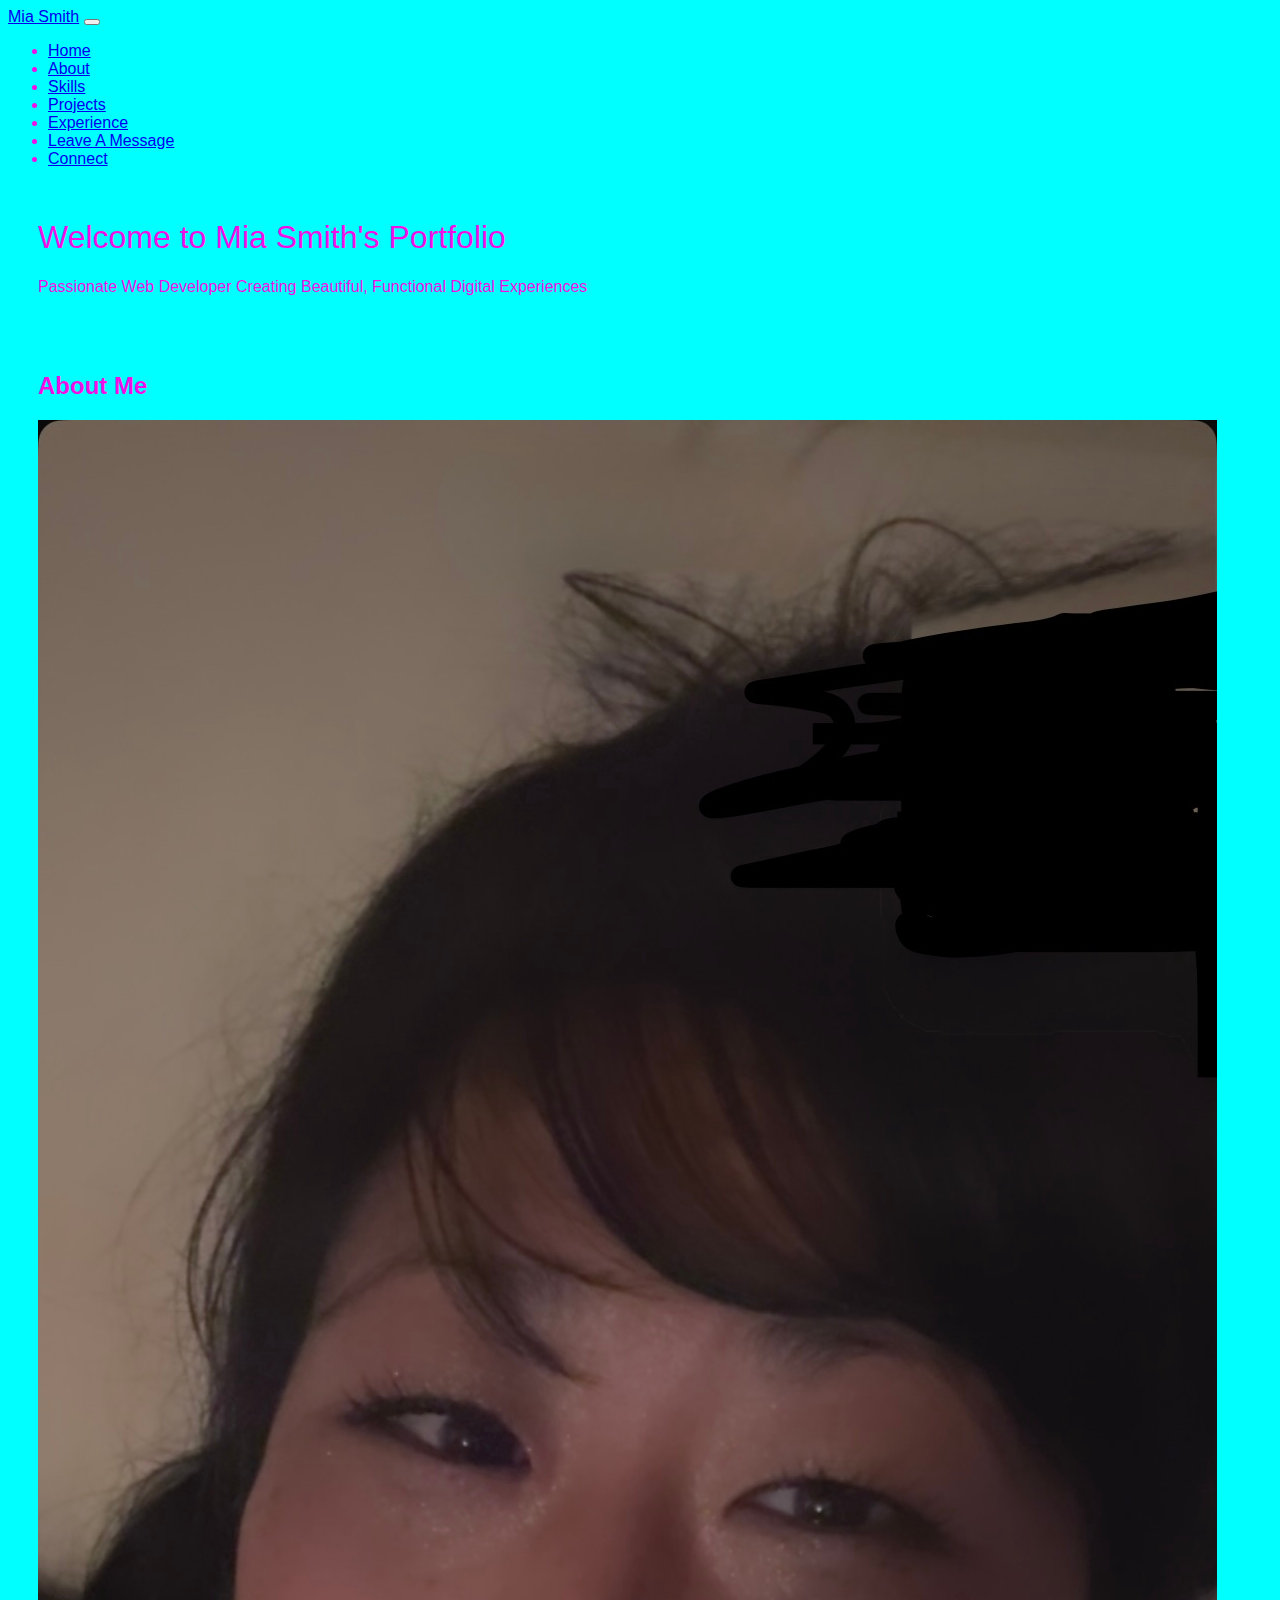
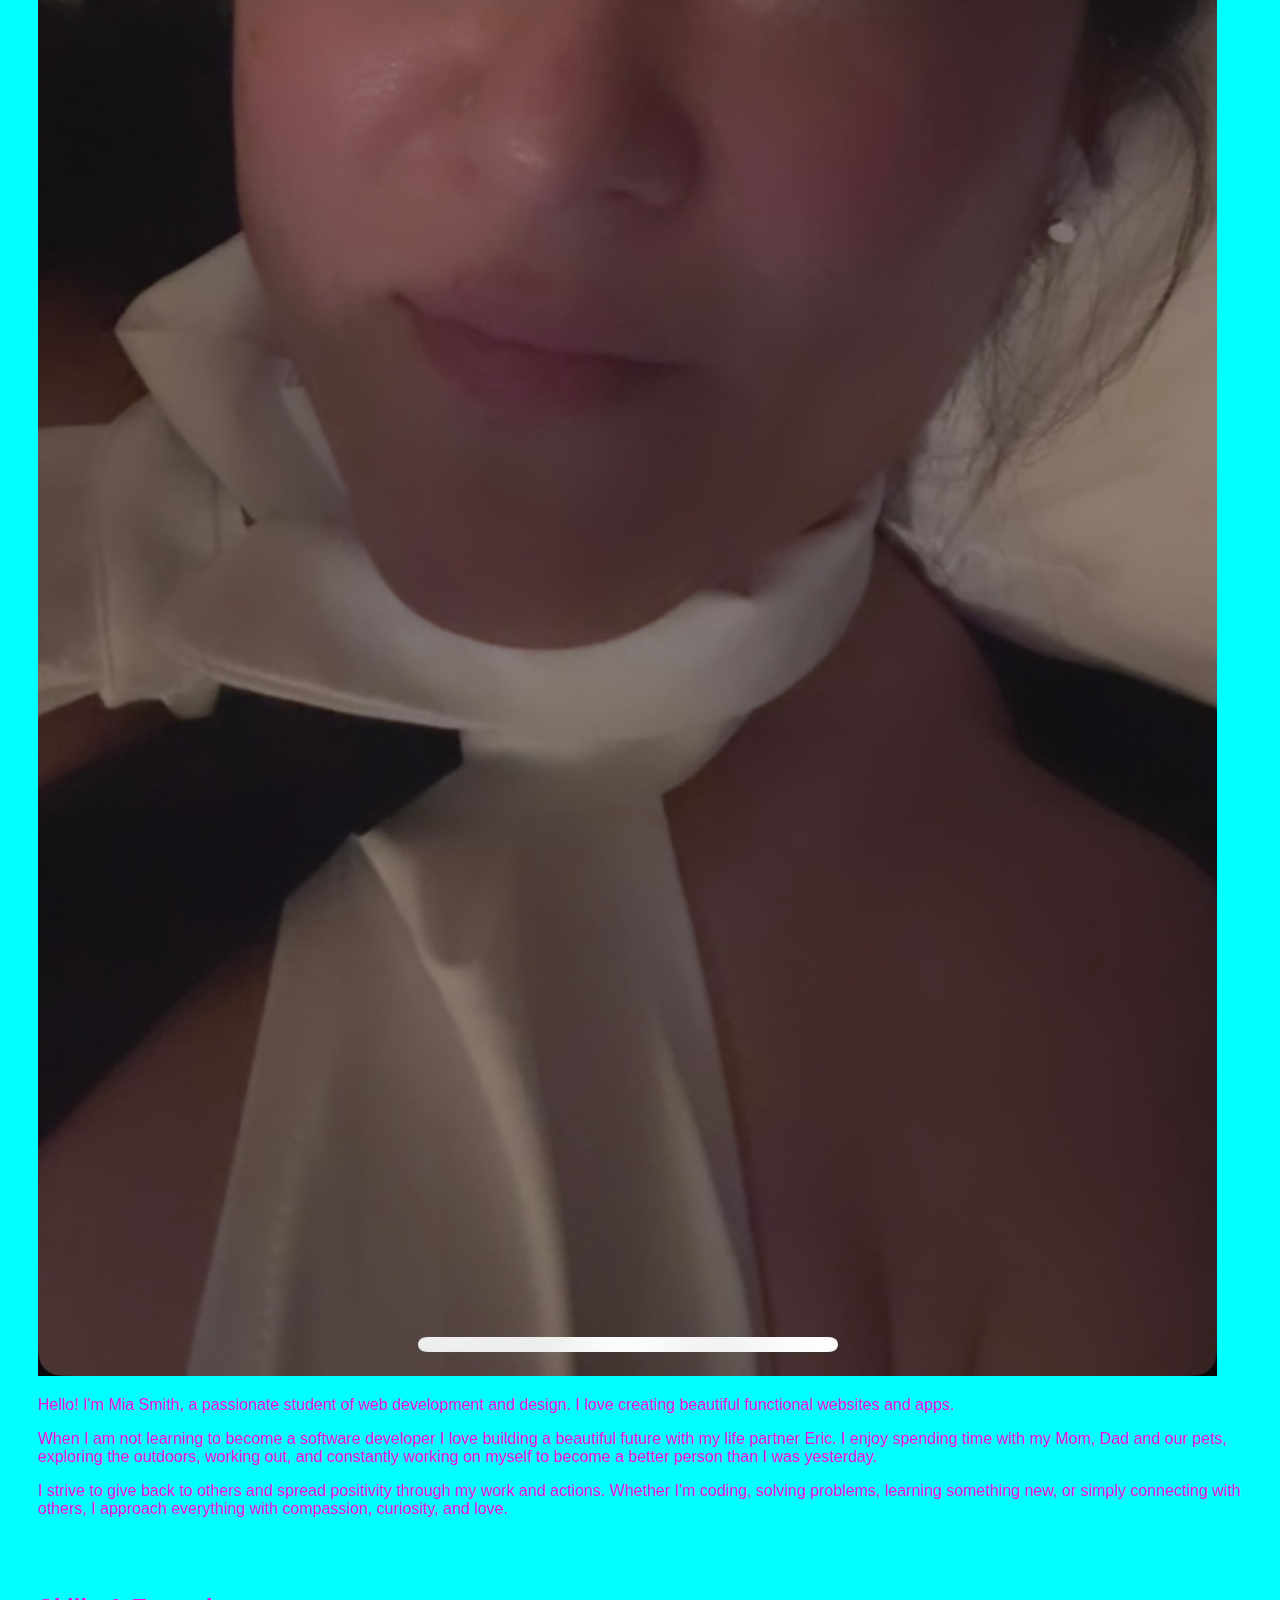
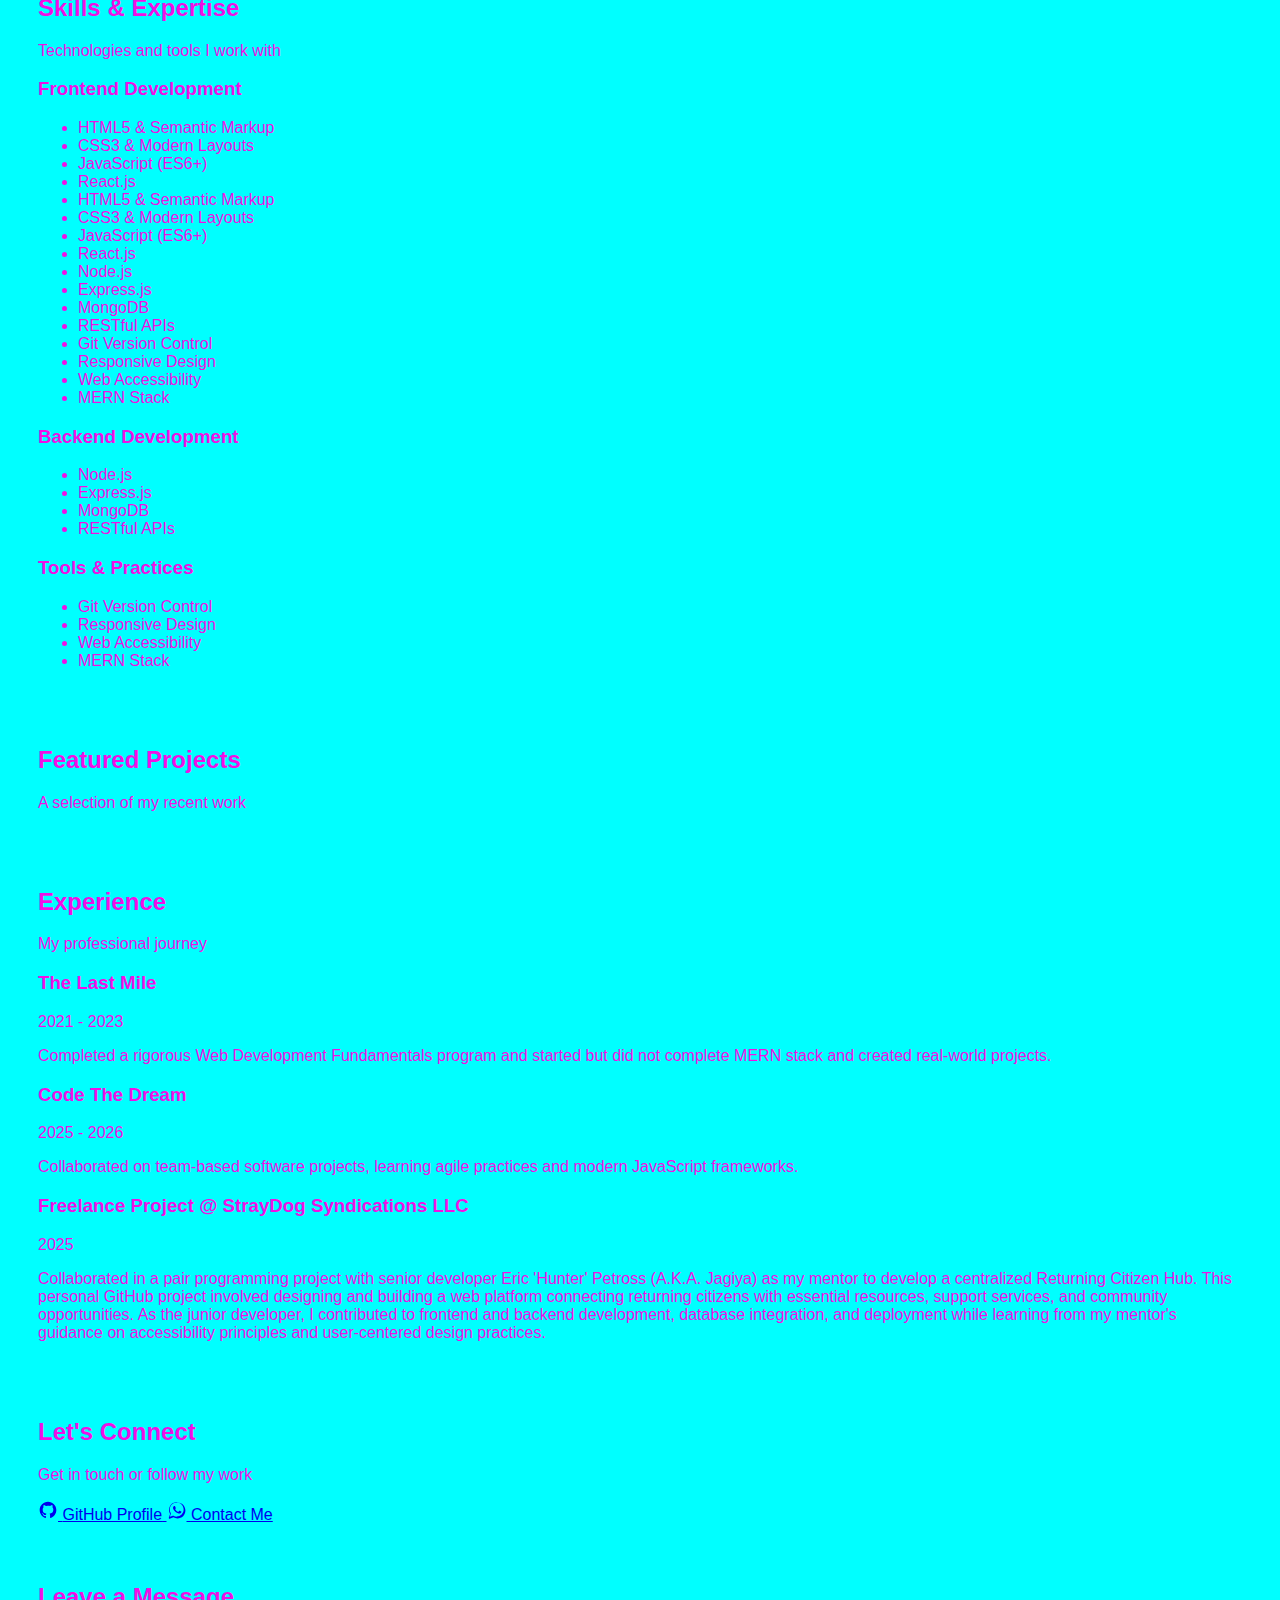
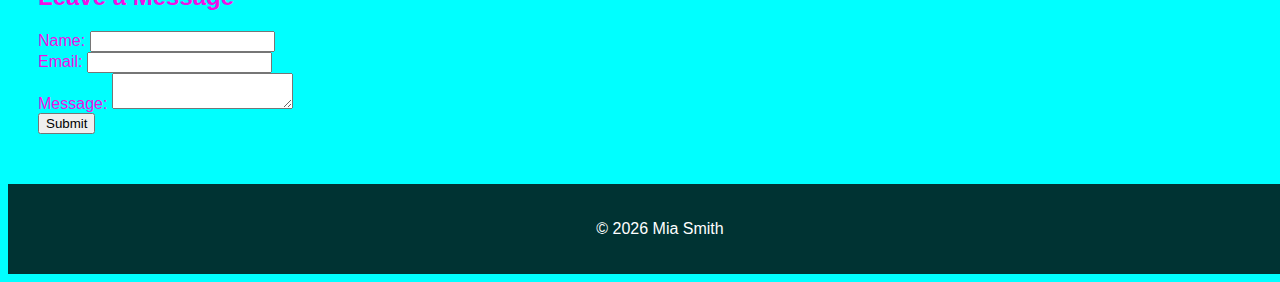
<file: index.html>
<!DOCTYPE html>
<html lang="en">

<head>
    <meta charset="UTF-8">
    <meta name="viewport" content="width=device-width, initial-scale=1.0">
    <link rel="stylesheet" href="css/styles.css">
    <link rel="preconnect" href="https://fonts.googleapis.com">
    <link rel="preconnect" href="https://fonts.gstatic.com" crossorigin>
    <link href="https://fonts.googleapis.com/css2?family=Merriweather:ital,wght@0,300;0,400;0,700;1,400&display=swap" rel="stylesheet">
    <title>Mia Smith - Web Developer Portfolio</title>
    <script src="js/main.js" defer></script>
</head>

<body>
    <nav class="navbar">
        <div class="nav-container">
            <a href="#" class="logo">Mia Smith</a>
            <button class="menu-toggle" aria-controls="main-menu" aria-expanded="false" aria-label="Toggle menu">
                <span class="hamburger" aria-hidden="true"></span>
            </button>
            <ul id="main-menu" class="nav-links">
                <li><a href="#home" data-text="Home">Home</a></li>
                <li><a href="#about" data-text="About">About</a></li>
                <li><a href="#skills" data-text="Skills">Skills</a></li>
                <li><a href="#projects" data-text="Projects">Projects</a></li>
                <li><a href="#experience" data-text="Experience">Experience</a></li>
                <li><a href="#leave-message" data-text="Leave A Message">Leave A Message</a></li>
                <li><a href="#connect" data-text="Connect">Connect</a></li>
            </ul>
        </div>
    </nav>

    <main>
        <section id="home" class="hero">
            <div class="container glass-container">
                <h1>Welcome to Mia Smith's Portfolio</h1>
                <p class="hero-subtitle">Passionate Web Developer Creating Beautiful, Functional Digital Experiences</p>
            </div>
        </section>

        <section id="about" class="section">
            <div class="container">
                <div class="section-header">
                    <h2>About Me</h2>
                </div>
                <div class="photo-section">
                    <img src="assets/mia2.jpeg" alt="Picture of Mia Smith" class="profile-img">
                    <div class="about-content">
                        <p>Hello! I'm Mia Smith, a passionate student of web development and design. I love creating beautiful functional websites and apps.</p>
                        
                        <p>When I am not learning to become a software developer I love building a beautiful future with my life partner Eric. 
                        I enjoy spending time with my Mom, Dad and our pets, exploring the outdoors, working out, and constantly working on 
                        myself to become a better person than I was yesterday.</p>
                        
                        <p>I strive to give back to others and spread positivity through my work and actions. Whether I'm coding, 
                        solving problems, learning something new, or simply connecting with others, I approach everything with 
                        compassion, curiosity, and love.</p>
                    </div>
                </div>
            </div>
        </section>

        <section id="skills" class="section">
            <div class="container">
                <div class="section-header">
                    <h2>Skills & Expertise</h2>
                    <p class="subtitle">Technologies and tools I work with</p>
                </div>
                <div class="skills-grid">
                    <div class="skill-category">
                        <h3>Frontend Development</h3>
                        <div class="content">
                            <ul>
                                <li>HTML5 & Semantic Markup</li>
                                <li>CSS3 & Modern Layouts</li>
                                <li>JavaScript (ES6+)</li>
                                <li>React.js</li>
                            </ul>
                        </div>
                    </div>
                    <div class="skill-category">
                        <h3>Backend Development</h3>
                        <div class="content">
                            <ul>
                                <li>Node.js</li>
                                <li>Express.js</li>
                                <li>MongoDB</li>
                                <li>RESTful APIs</li>
                            </ul>
                        </div>
                    </div>
                    <div class="skill-category">
                        <h3>Tools & Practices</h3>
                        <div class="content">
                            <ul>
                                <li>Git Version Control</li>
                                <li>Responsive Design</li>
                                <li>Web Accessibility</li>
                                <li>MERN Stack</li>
                            </ul>
                        </div>
                    </div>
                </div>
            </div>
        </section>

        <section id="projects" class="section">
            <div class="container">
                <div class="section-header">
                    <h2>Featured Projects</h2>
                    <p class="subtitle">A selection of my recent work</p>
                </div>
                <div class="projects-grid">
                    <!-- Add your projects here -->
                </div>
            </div>
        </section>

        <section id="experience" class="section">
            <div class="container">
                <div class="section-header">
                    <h2>Experience</h2>
                    <p class="subtitle">My professional journey</p>
                </div>
                <div class="experience-grid">
                    <div class="experience-item">
                        <div class="experience-content">
                            <div class="exp-header">
                                <h3 class="exp-title">The Last Mile</h3>
                                <span class="exp-date">2021 - 2023</span>
                            </div>
                            <p class="exp-desc">Completed a rigorous Web Development Fundamentals program and started but did not complete MERN stack and created real-world projects.</p>
                        </div>
                    </div>

                    <div class="experience-item">
                        <div class="experience-content">
                            <div class="exp-header">
                                <h3 class="exp-title">Code The Dream</h3>
                                <span class="exp-date">2025 - 2026</span>
                            </div>
                            <p class="exp-desc">Collaborated on team-based software projects, learning agile practices and modern JavaScript frameworks.</p>
                        </div>
                    </div>

                    <div class="experience-item">
                        <div class="experience-content">
                            <div class="exp-header">
                                <h3 class="exp-title">Freelance Project @ StrayDog Syndications LLC</h3>
                                <span class="exp-date">2025</span>
                            </div>
                            <p class="exp-desc">
                            Collaborated in a pair programming project with senior developer Eric 'Hunter' Petross (A.K.A. Jagiya) 
                            as my mentor to develop a centralized Returning Citizen Hub. This personal GitHub project involved 
                            designing and building a web platform connecting returning citizens with essential resources, support 
                            services, and community opportunities. As the junior developer, I contributed to frontend and backend 
                            development, database integration, and deployment while learning from my mentor's guidance on 
                            accessibility principles and user-centered design practices.
                        </p>
                    </div>
                </div>
            </div>
        </section>

        <section id="connect" class="connect-section">
            <div class="container">
                <div class="section-header">
                    <h2>Let's Connect</h2>
                    <p class="subtitle">Get in touch or follow my work</p>
                </div>
                <div class="connect-links">
                    <a href="https://github.com/miasmith81" target="_blank" rel="noopener noreferrer" class="connect-link">
                        <svg xmlns="http://www.w3.org/2000/svg" width="20" height="20" viewBox="0 0 24 24" fill="currentColor">
                            <path d="M12 2C6.477 2 2 6.484 2 12.021c0 4.428 2.865 8.184 6.839 9.504.5.092.682-.217.682-.482 0-.237-.009-.868-.014-1.703-2.782.605-3.369-1.342-3.369-1.342-.454-1.154-1.11-1.462-1.11-1.462-.908-.62.069-.608.069-.608 1.004.07 1.532 1.032 1.532 1.032.892 1.53 2.341 1.088 2.91.832.092-.647.35-1.088.636-1.339-2.221-.253-4.555-1.113-4.555-4.951 0-1.093.39-1.987 1.029-2.686-.103-.253-.446-1.272.098-2.65 0 0 .84-.27 2.75 1.025A9.564 9.564 0 0 1 12 6.844c.85.004 1.705.115 2.504.337 1.909-1.295 2.748-1.025 2.748-1.025.546 1.378.202 2.397.1 2.65.64.699 1.028 1.593 1.028 2.686 0 3.847-2.337 4.695-4.566 4.944.359.309.678.92.678 1.855 0 1.338-.012 2.419-.012 2.749 0 .267.18.578.688.48C19.138 20.2 22 16.447 22 12.021 22 6.484 17.523 2 12 2z"/>
                        </svg>
                        <span>GitHub Profile</span>
                    </a>
                    <a href="https://wa.me/4064318114" target="_blank" rel="noopener noreferrer" class="connect-link">
                        <svg xmlns="http://www.w3.org/2000/svg" width="20" height="20" viewBox="0 0 32 32" fill="currentColor">
                            <path d="M16.003 3.2c-7.067 0-12.8 5.733-12.8 12.8 0 2.262.6 4.467 1.733 6.4l-2.067 6.067c-.133.4 0 .8.267 1.067.267.267.667.4 1.067.267l6.067-2.067c1.867 1.067 4.133 1.733 6.4 1.733 7.067 0 12.8-5.733 12.8-12.8s-5.733-12.8-12.8-12.8zm0 23.467c-2.067 0-4.133-.533-5.867-1.6-.267-.133-.533-.133-.8-.067l-4.8 1.6 1.6-4.8c.067-.267.067-.533-.067-.8-1.067-1.733-1.6-3.8-1.6-5.867 0-6.133 4.933-11.067 11.067-11.067s11.067 4.933 11.067 11.067-4.933 11.067-11.067 11.067zm6.267-8.267c-.333-.167-1.933-.933-2.233-1.033-.3-.1-.517-.167-.733.167-.217.333-.833 1.033-1.017 1.25-.183.217-.367.25-.7.083-.333-.167-1.4-.517-2.667-1.65-.983-.875-1.65-1.95-1.85-2.283-.183-.317-.02-.483.147-.65.15-.15.333-.383.5-.567.167-.183.217-.317.333-.533.117-.217.05-.4-.017-.567-.067-.167-.733-1.767-1-2.417-.267-.65-.533-.55-.733-.55-.183-.017-.4-.017-.617-.017-.217 0-.567.083-.867.4-.3.317-1.133 1.1-1.133 2.683 0 1.583 1.167 3.117 1.333 3.333.167.217 2.3 3.517 5.567 4.783.783.317 1.392.5 1.867.633.783.25 1.5.217 2.067.133.633-.1 1.933-.783 2.2-1.542.267-.758.267-1.408.183-1.542-.083-.133-.3-.217-.633-.367z"/>
                        </svg>
                        <span>Contact Me</span>
                    </a>
                </div>
            </div>
        </section>

        <section id="leave-message" class="section glass-container">
            <div class="container">
                <div class="section-header">
                    <h2>Leave a Message</h2>
                </div>
                <form name="leave_message" class="message-form">
                    <div class="form-group">
                        <label for="usersName">Name:</label>
                        <input type="text" id="usersName" name="usersName" required>
                    </div>
                    <div class="form-group">
                        <label for="usersEmail">Email:</label>
                        <input type="email" id="usersEmail" name="usersEmail" required>
                    </div>
                    <div class="form-group">
                        <label for="usersMessage">Message:</label>
                        <textarea id="usersMessage" name="usersMessage"></textarea>
                    </div>
                    <div class="submit-container">
                        <button type="submit" class="submit-btn">Submit</button>
                    </div>
                </form>
            </div>
        </section>

        <section id="messages" class="section glass-container">
            <div class="container">
                <div class="section-header">
                    <h2>Messages</h2>
                    <p class="subtitle">Messages from Visitors</p>
                </div>
                <ul id="message-list" class="message-list">
                    <!-- Messages will be added here dynamically -->
                </ul>
            </div>
        </section>
    </main>
</body>
</html>
</file>
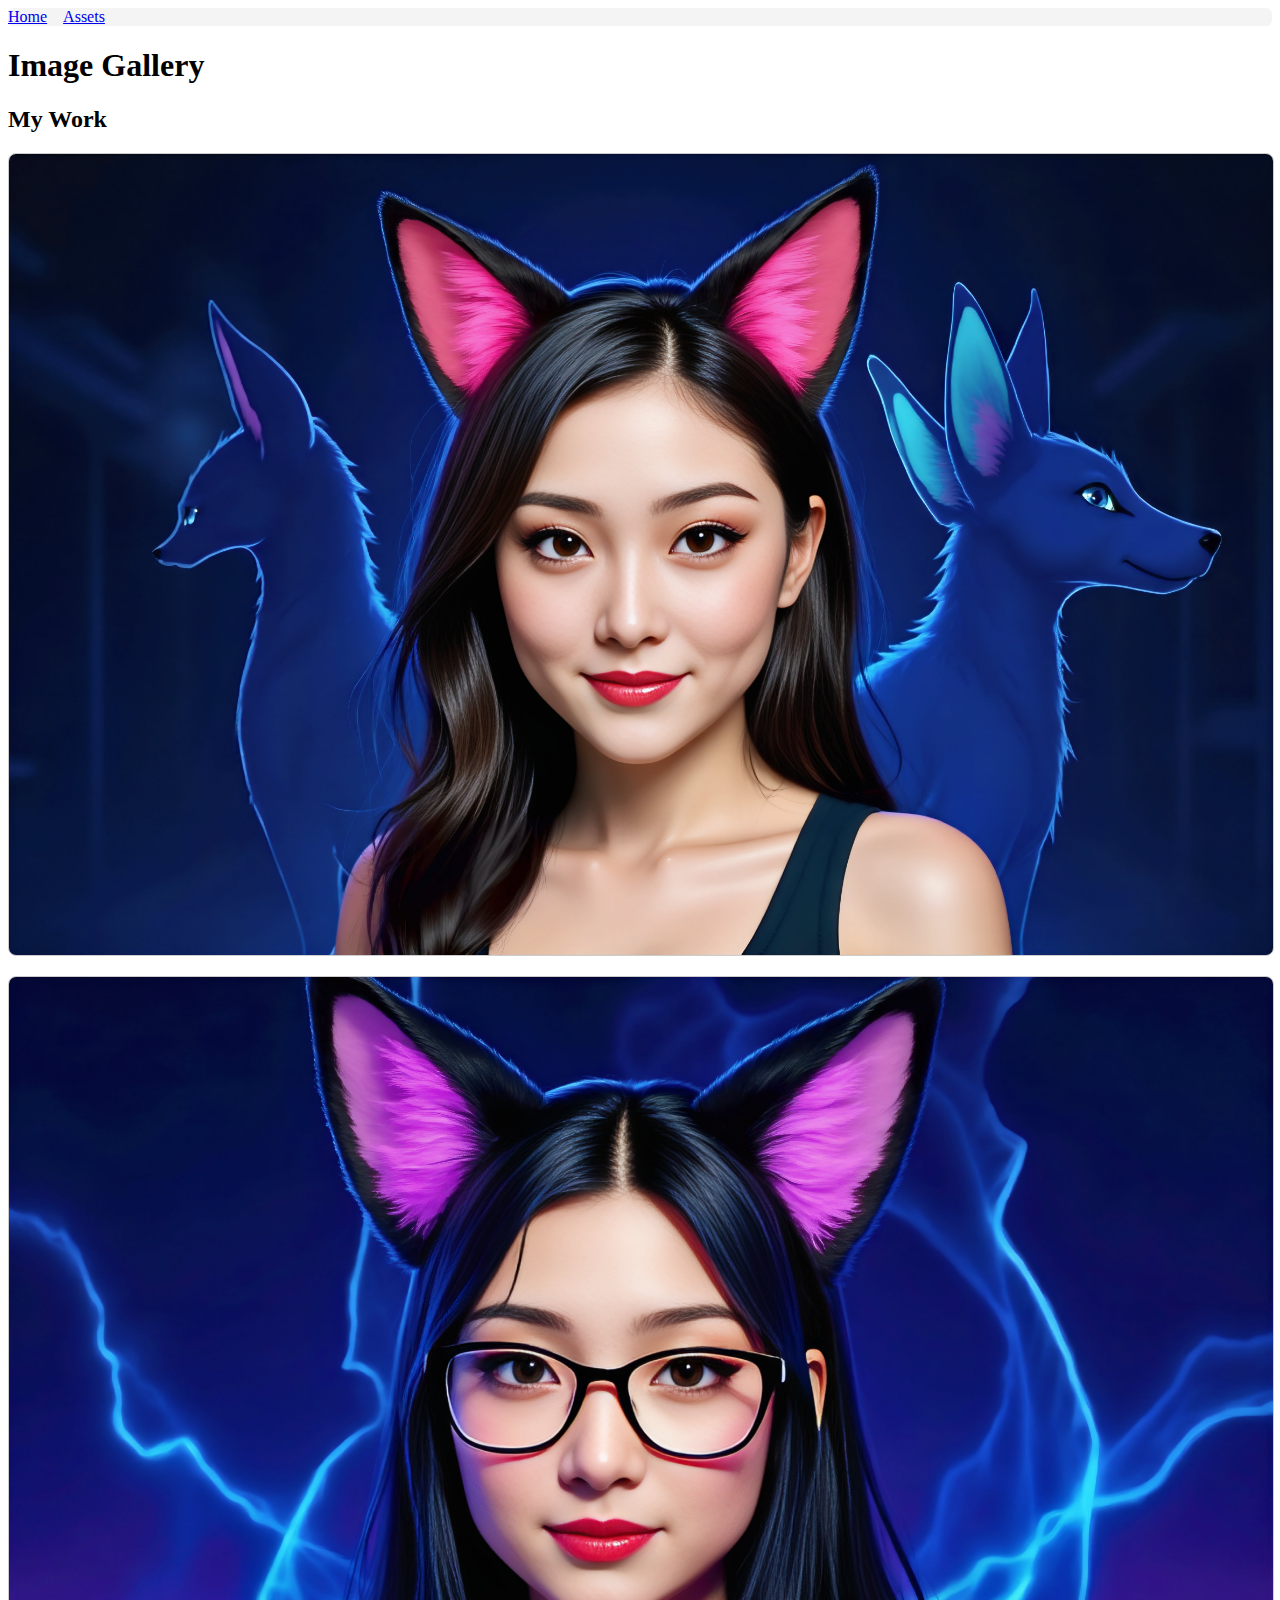
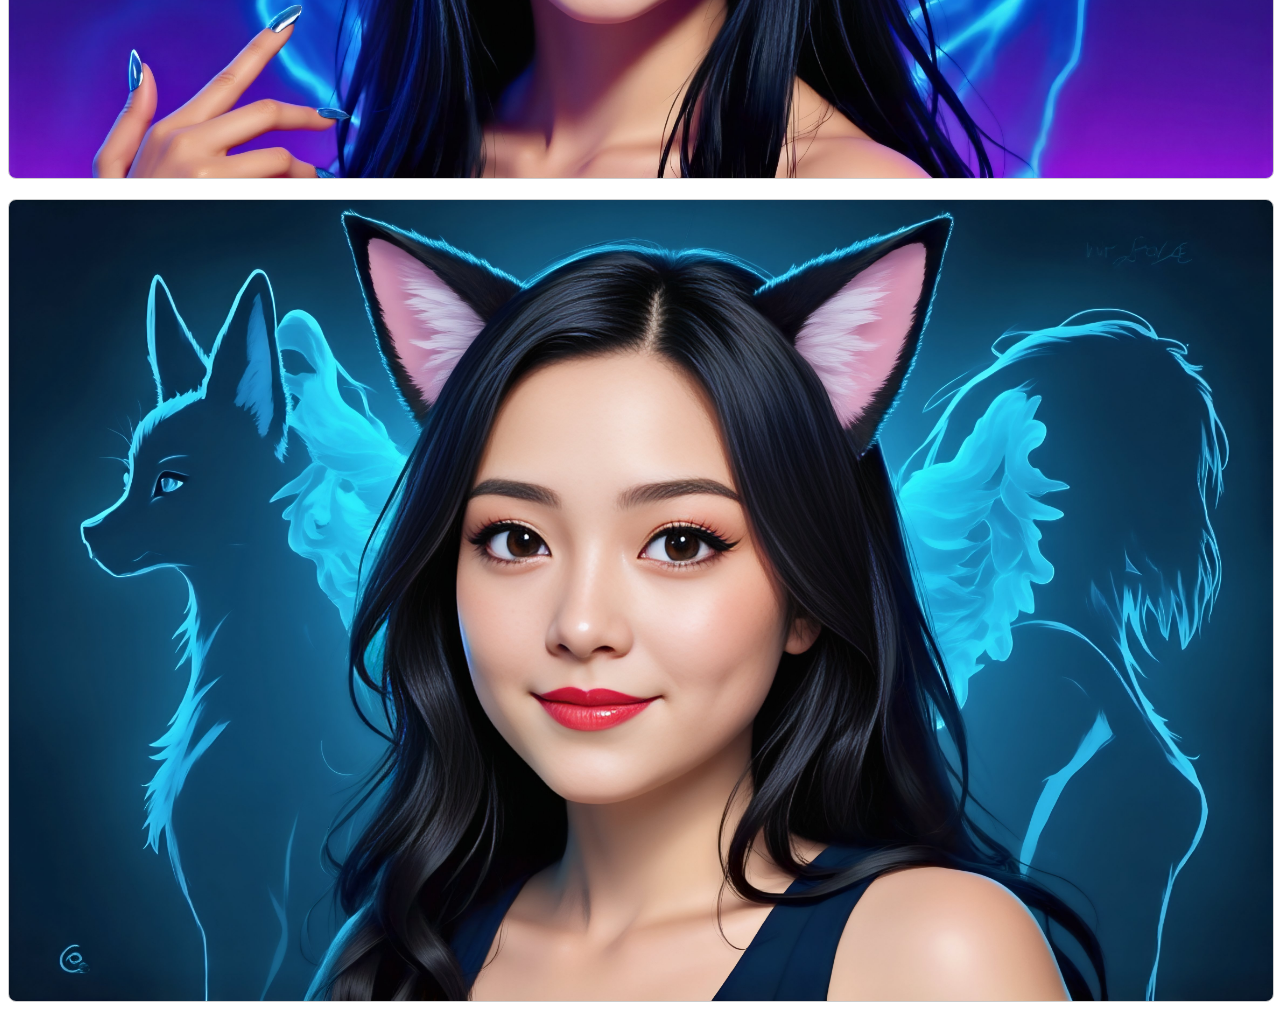
<file: html/image.html>
<!DOCTYPE html>
<html lang="en">
<head>
    <meta charset="UTF-8">
    <meta name="viewport" content="width=device-width, initial-scale=1.0">
    <title>Image Gallery - Mia Smith's Portfolio</title>
</head>
<body>
    <nav>
        <ul style="list-style:none; padding:0; margin:0; display:flex; gap:1em; background:#f4f4f4; border-radius:6px;">
            <li><a href="../index.html">Home</a></li>
            <li><a href="image.html">Assets</a></li>
        </ul>
    </nav>
    <h1>Image Gallery</h1>
    <section id="Gallery">
        <h2>My Work</h2>
        <img src="../assets/mausi01.jpg" alt="K-pop Catwomen AI Generated Image" style="max-width:100%; height:auto; border:1px solid #ccc; border-radius:8px; margin-bottom:1em;">
        <img src="../assets/mausi02.jpg" alt="K-pop Catwomen AI Generated Image" style="max-width:100%; height:auto; border:1px solid #ccc; border-radius:8px; margin-bottom:1em;">
        <img src="../assets/mausi03.jpg" alt="K-pop Catwomen AI Generated Image" style="max-width:100%; height:auto; border:1px solid #ccc; border-radius:8px; margin-bottom:1em;">
    </section>
    <!-- End of Section 'Gallery' -->
</body>
</html>
</file>
<file: css/styles.css>
body {
    background-color: aqua;
    font-family: 'Segoe UI', Tahoma, Geneva, Verdana, sans-serif;
    color: rgb(240, 16, 229);
}

section {
    margin: 20px;
    padding: 10px;
}

h1 {
    font-family:'Lucida Sans', 'Lucida Sans Regular', 'Lucida Grande', 'Lucida Sans Unicode', Geneva, Verdana, sans-serif;
    font-weight: 300;
}

.merriweather {
    font-family: "Merriweather", serif;
    font-optical-sizing: auto;
    font-weight: 400;
    font-style: normal;
    font-variation-settings:
        "wdth" 100;
}

#About {
    align-content: center;
    padding: 20px;
    size: 18px;
    font-weight: 200;
    color: rgb(15, 220, 22);
}

#Experience {
    align-content: center;
    padding: 0;
    size: 18px;
    font-weight: 200;
    color: rgb(35, 60, 250);
    list-style: none;
}

#Experience li {
    background-color: #f8f9fa;   
    border-radius: 8px;            
    padding: 15px 20px;          
    margin: 10px 0;                
    border: 1px solid #dee2e6;     
    transition: all 0.3s ea
}

#Connect {
    align-content: center;
    padding: 20px;
    size: 18px;
    font-weight: 200;
    color: rgb(244, 122, 28);
}

#Connect li {
    font-style: oblique;
    font-size: 18px;
    font-weight: 200;
    color: rgb(35, 60, 250);
    list-style: none;
}
</file>
